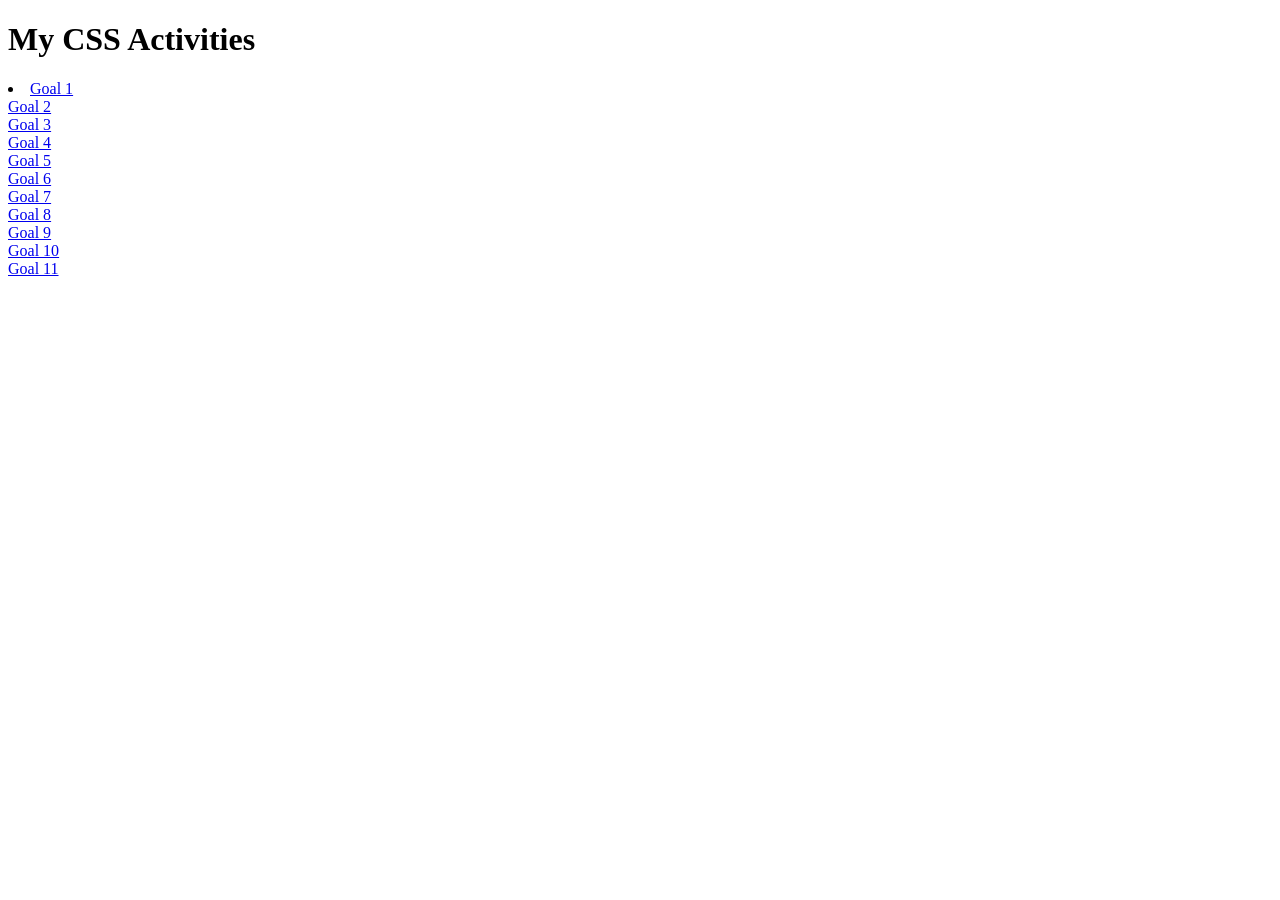
<file: index.html>
<!DOCTYPE html>
<html lang="en">
    <head>
        <meta charset="UTF8">
        <title>1CSS_Activities</title>
    </head>

    <body>
        <h1>My CSS Activities</h1>
            <li>
                <a href="goal1.html">Goal 1</a><br>
                <a href="goal2.html">Goal 2</a><br>
                <a href="goal3.html">Goal 3</a><br>
                <a href="goal4.html">Goal 4</a><br>
                <a href="goal5.html">Goal 5</a><br>
                <a href="goal6.html">Goal 6</a><br>
                <a href="goal7.html">Goal 7</a><br>
                <a href="goal8.html">Goal 8</a><br>
                <a href="goal9.html">Goal 9</a><br>
                <a href="goal10.html">Goal 10</a><br>
                <a href="goal11.html">Goal 11</a>
            </li>
    </body>
</html>
</file>
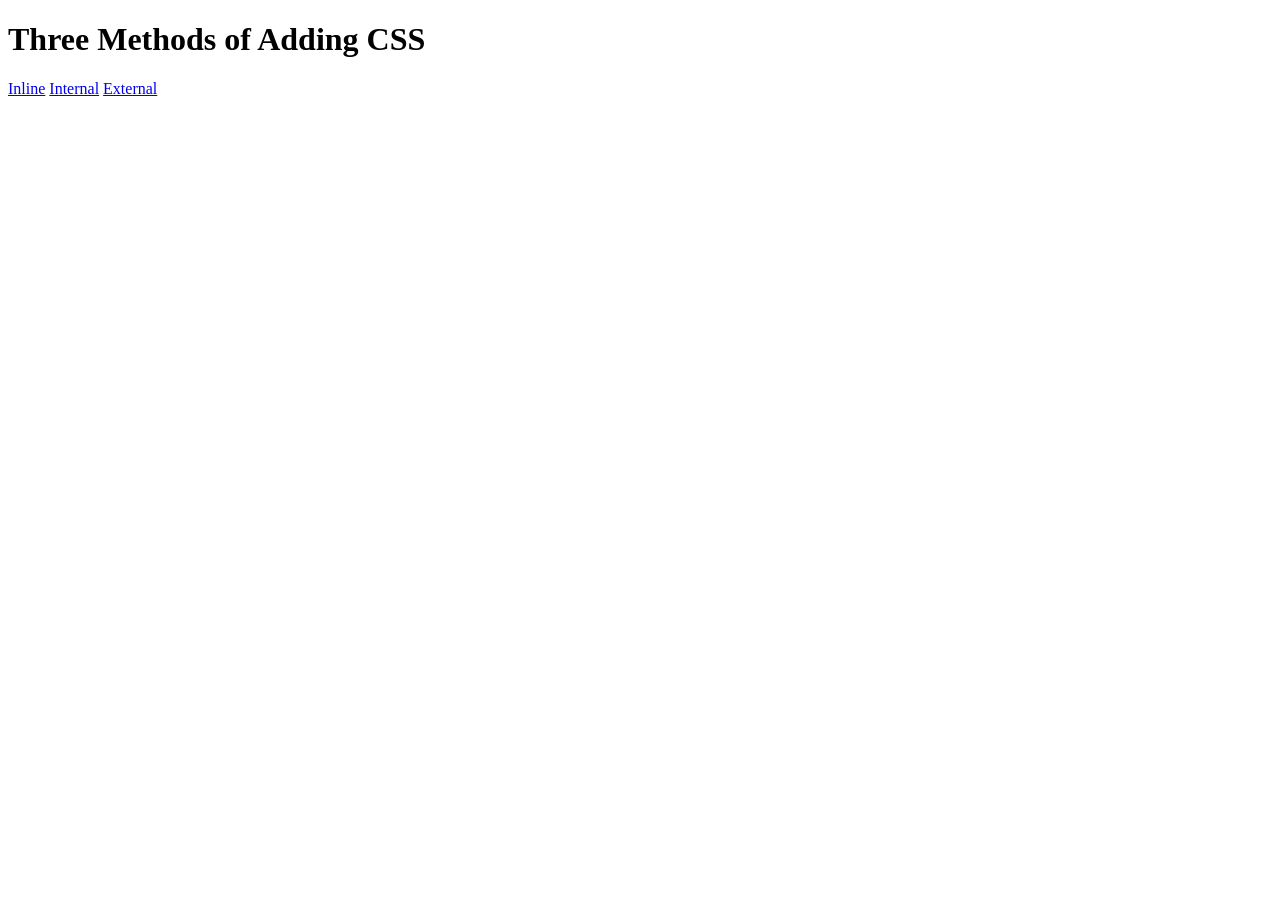
<file: goal1.html>
<!DOCTYPE html>
<html lang="en">
    <head>
        <meta charset="UTF-8">
        <title>1CSS_Act_G1</title>
    </head>
    <body>
        <h1>Three Methods of Adding CSS</h1>
        <a href="inline.html">Inline</a> <a href="internal.html">Internal</a> <a href="external.html">External</a>
    </body>
</html>
</file>
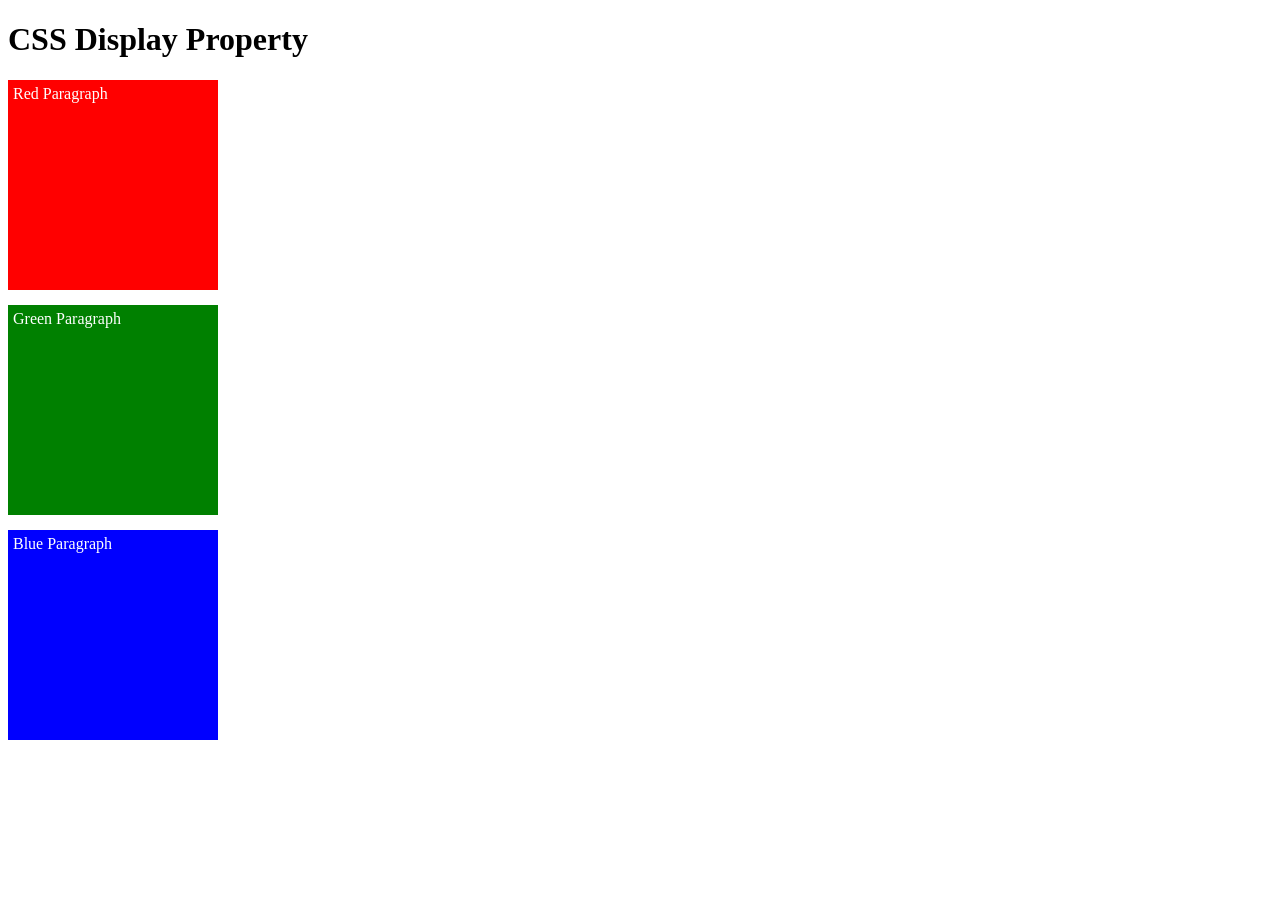
<file: goal10.html>
<!DOCTYPE html>
<html lang="en">
    <head>
        <meta charset="UTF-8">
        <meta name="viewport" content="width=device-width, initial-scale=1.0">
        <title>1CSS_Act_G10</title>
        <style>
            body { 
                font-family: 'Times New Roman', Times, serif; 
            }
            .box {
            display: block; 
            width: 200px;
            height: 200px;
            color: white;
            padding: 5px;
            margin-bottom: 15px;
            }
            .red { 
                background-color: red; 
            }
            .green { 
                background-color: green; 
            }
            .blue { 
                background-color: blue;
             }
        </style>
    </head>

    <boday>
        <h1>CSS Display Property</h1>
        <div class="box red">Red Paragraph</div>
        <div class="box green">Green Paragraph</div>
        <div class="box blue">Blue Paragraph</div>
    </boday>
</html>
</file>
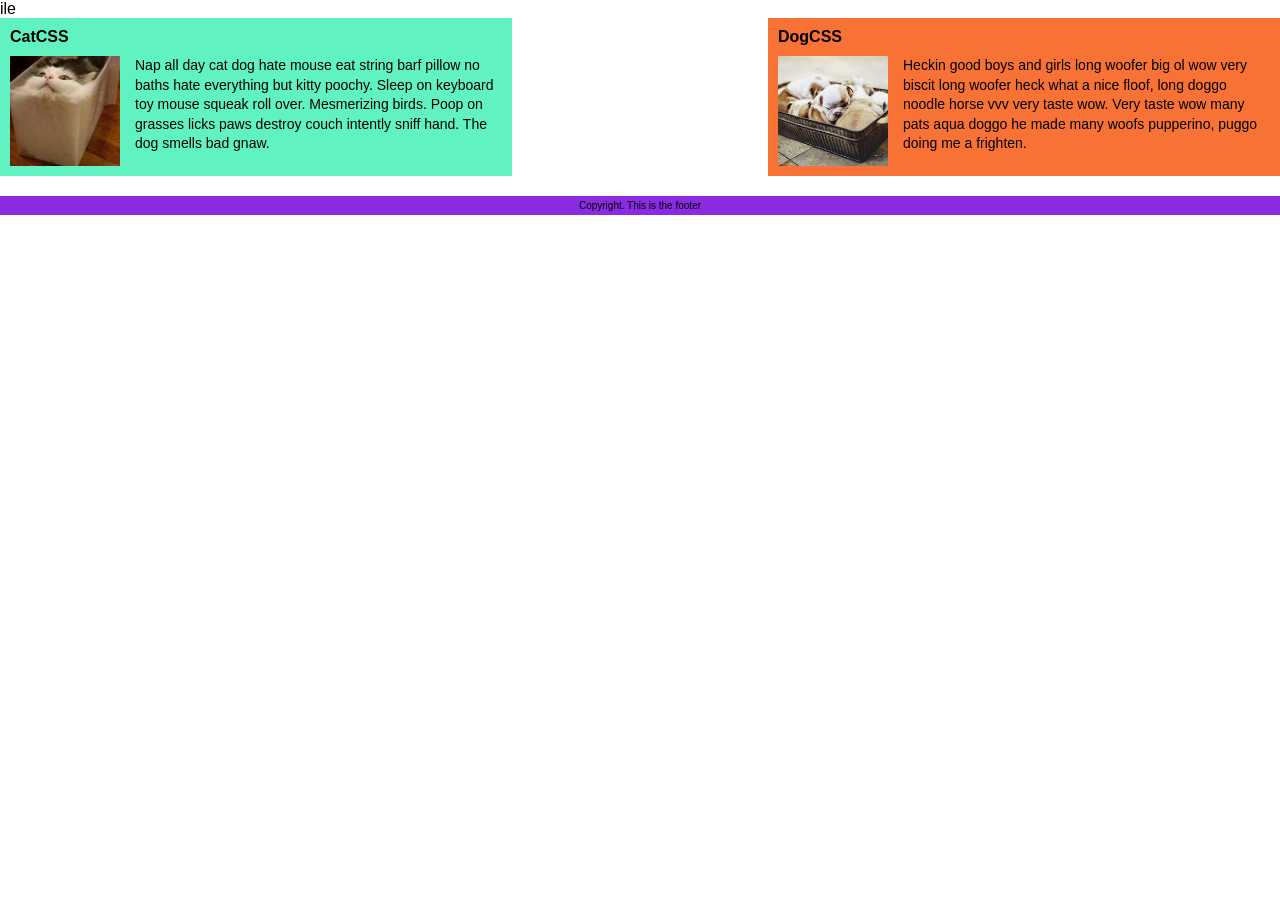
<file: goal11.html>
ile <!DOCTYPE html>
<html lang="en">
    <head>
        <meta charset="UTF-8">
        <meta name="viewport" content="width=device-width, initial-scale=1.0">
        <title>1CSS_Act_G11</title>
        <style>
             body {
            margin: 0;
            padding: 0;
            font-family: sans-serif;
            background-color: #ffffff;
        }

        .cards-container {
            display: flex;
            justify-content: space-between;
            padding: 0;
            width: 100%;
        }

        .card {
            width: 40%;
            padding: 10px;
            box-sizing: border-box;
            display: flex;
            flex-direction: column;
        }

        .card-header {
            font-weight: bold;
            font-size: 16px;
            margin-bottom: 10px;
        }

        .card-content {
            display: flex;
            align-items: flex-start;
        }

        .card-image {
            width: 110px;
            height: 110px;
            object-fit: cover;
            margin-right: 15px;
            flex-shrink: 0;
        }

        .card-text {
            font-size: 14px;
            line-height: 1.4;
        }

        .cat-card {
            background-color: #61f2c2; 
            color: #000000;
        }

        .dog-card {
            background-color: #f77234; 
            color: #000000;
        }

        footer {
            width: 100%;
            background-color: #8a2be2; 
            color: #000000;
            text-align: center;
            font-size: 10px;
            padding: 4px 0;
            margin-top: 20px;
        }
        </style>
    </head>

    <body>
        <div class="cards-container">
        
        <div class="card cat-card">
            <div class="card-header">CatCSS</div>
            <div class="card-content">
                <img class="card-image" src="cat.jpeg" alt="Cat in a box">
                <div class="card-text">
                    Nap all day cat dog hate mouse eat string barf pillow no baths hate everything but kitty poochy. Sleep on keyboard toy mouse squeak roll over. Mesmerizing birds. Poop on grasses licks paws destroy couch intently sniff hand. The dog smells bad gnaw.
                </div>
            </div>
        </div>

        <div class="card dog-card">
            <div class="card-header">DogCSS</div>
            <div class="card-content">
                <img class="card-image" src="dog.jpeg" alt="Puppies in a basket">
                <div class="card-text">
                    Heckin good boys and girls long woofer big ol wow very biscit long woofer heck what a nice floof, long doggo noodle horse vvv very taste wow. Very taste wow many pats aqua doggo he made many woofs pupperino, puggo doing me a frighten.
                </div>
            </div>
        </div>

    </div>

    <footer>
        Copyright. This is the footer
    </footer>

    </body>
</html>
</file>
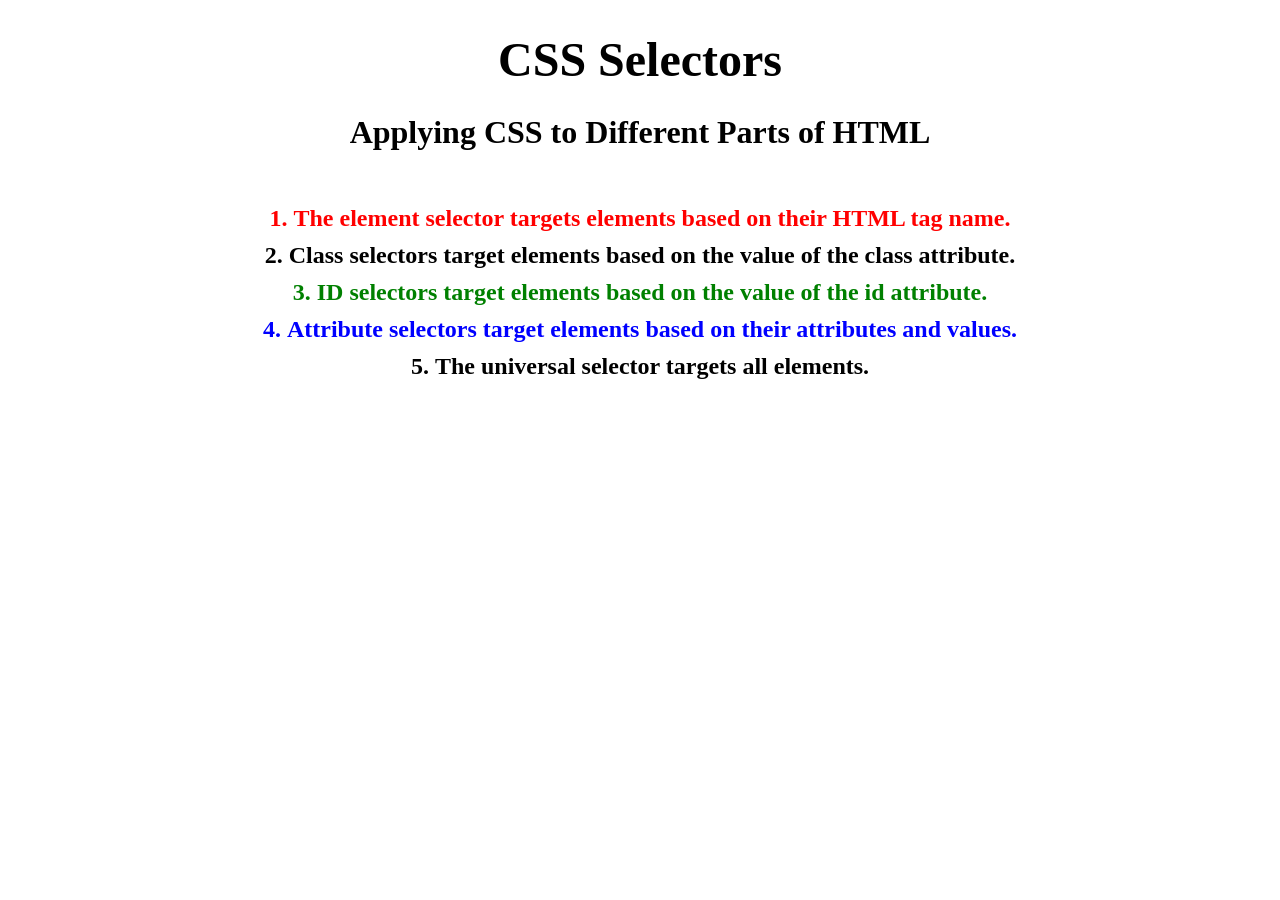
<file: goal2.html>
<!DOCTYPE html>
<html lang="en">
<head>
    <meta charset="UTF-8">
    <meta name="viewport" content="width=device-width, initial-scale=1.0">
    <title>1CSS_Act_G2</title>
    <link rel="stylesheet" href="goal2.css">
</head>
<body>

    <h1>CSS Selectors</h1>
    <h2>Applying CSS to Different Parts of HTML</h2>

    <ol>
        <li class="element-text">The element selector targets elements based on their HTML tag name.</li>
        <li class="class-text">Class selectors target elements based on the value of the class attribute.</li>
        <li id="id-text">ID selectors target elements based on the value of the id attribute.</li>
        <li data-type="attribute">Attribute selectors target elements based on their attributes and values.</li>
        <li>The universal selector targets all elements.</li>
    </ol>

</body>
</html>
</file>
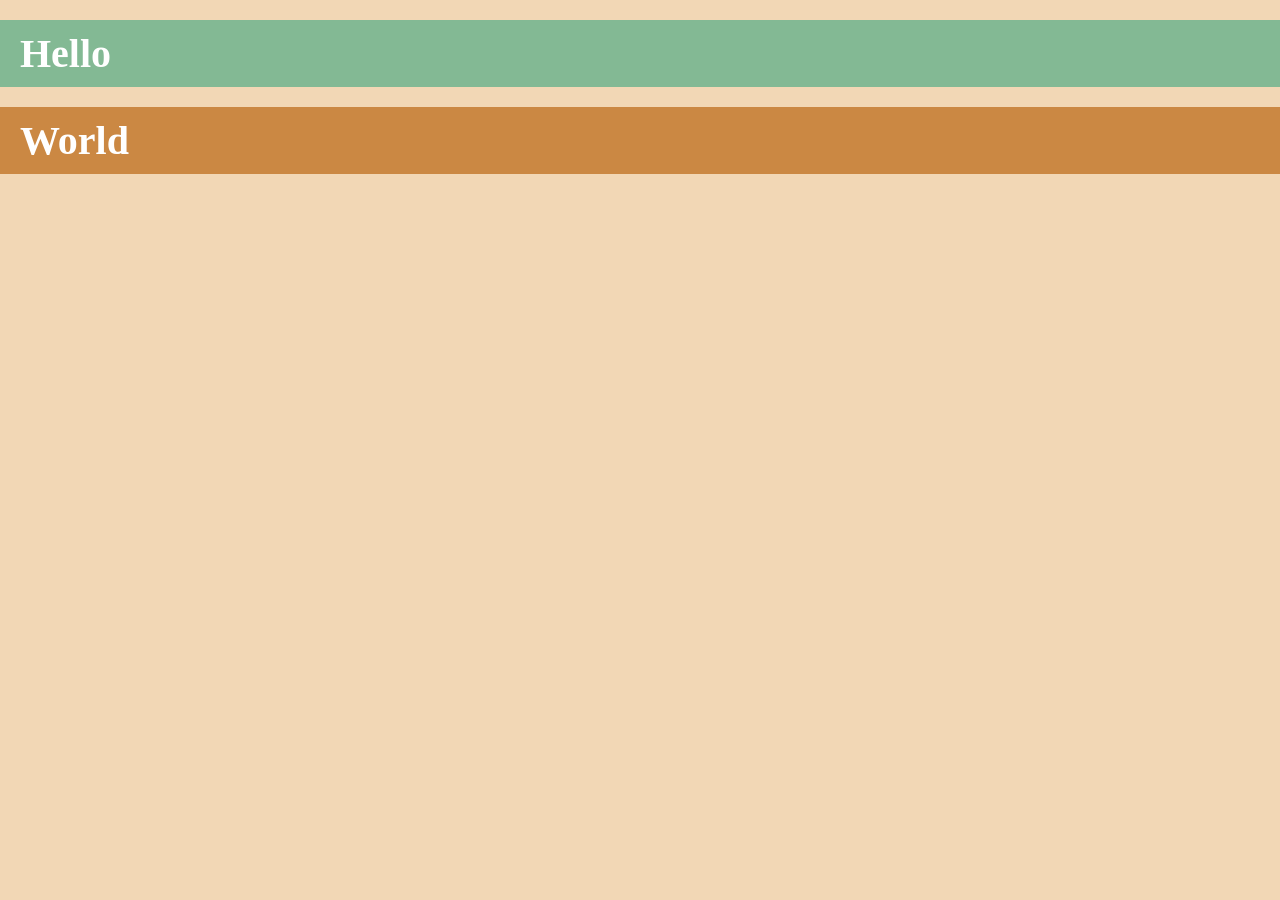
<file: goal3.html>
<!DOCTYPE html>
<html lang="en">
<head>
    <meta charset="UTF-8">
    <meta name="viewport" content="width=device-width, initial-scale=1.0">
    <title>1CSS_Act_G3</title>
    <link rel="stylesheet" href="goal3.css">
</head>

    <body>
        <div class="band green">Hello</div>
        <div class="band brown">World</div>
    </body>
</html>
</file>
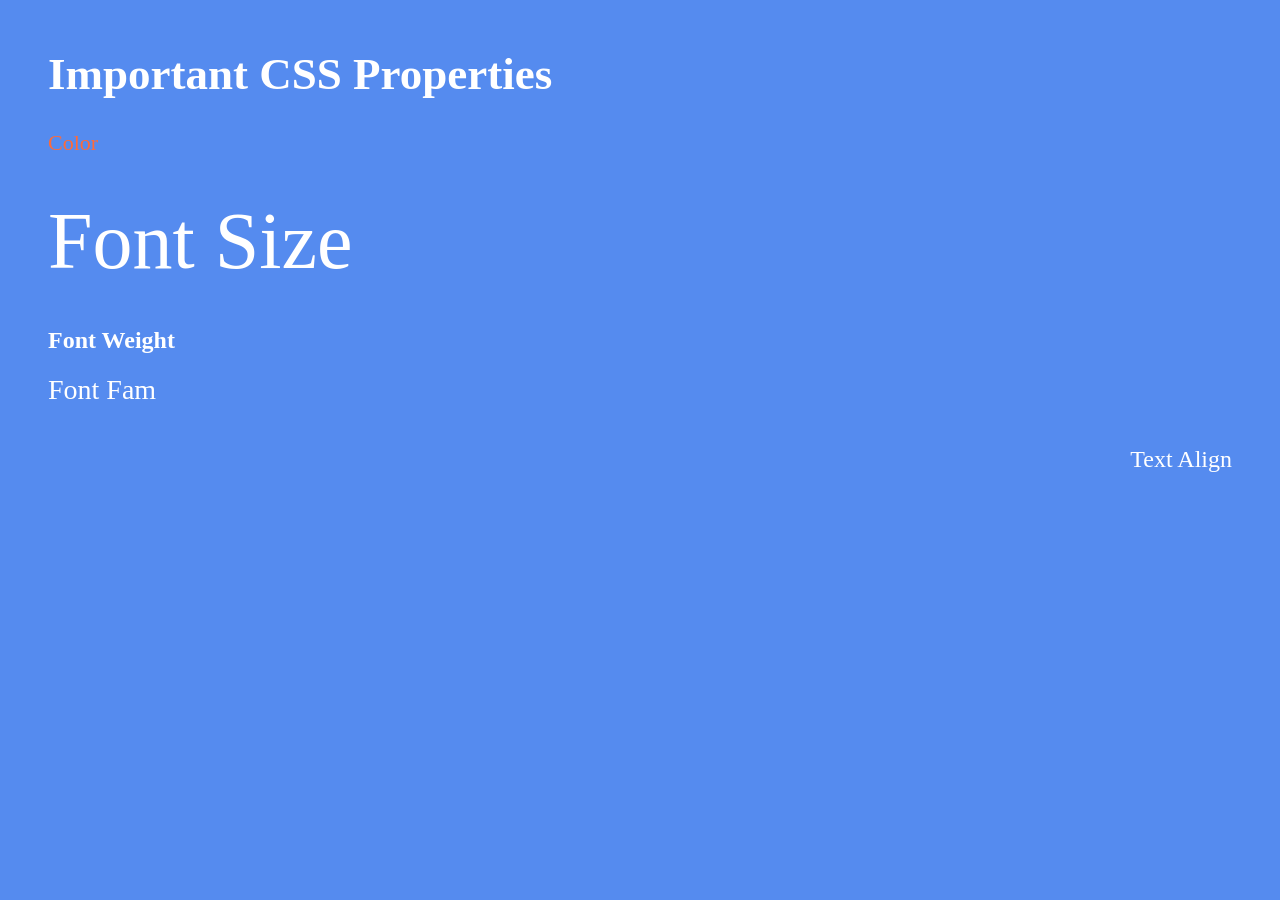
<file: goal4.html>
<!DOCTYPE html>
<html lang="en">
    <head>
        <meta charset="UTF-8">
        <meta name="viewport" content="width=device-width, initial-scale=1.0">

        <title>1CSS_Act_G4</title>
        <link rel="stylesheet" href="goal4.css">     
    </head>

    <body>
        <h1>Important CSS Properties</h1>
        <div class="small">Color</div>
        <div class="big">Font Size</div>
        <div class="weight">Font Weight</div>
        <div class="fam">Font Fam</div>
        <div class="text">Text Align</div>
    </body>
</html>
</file>
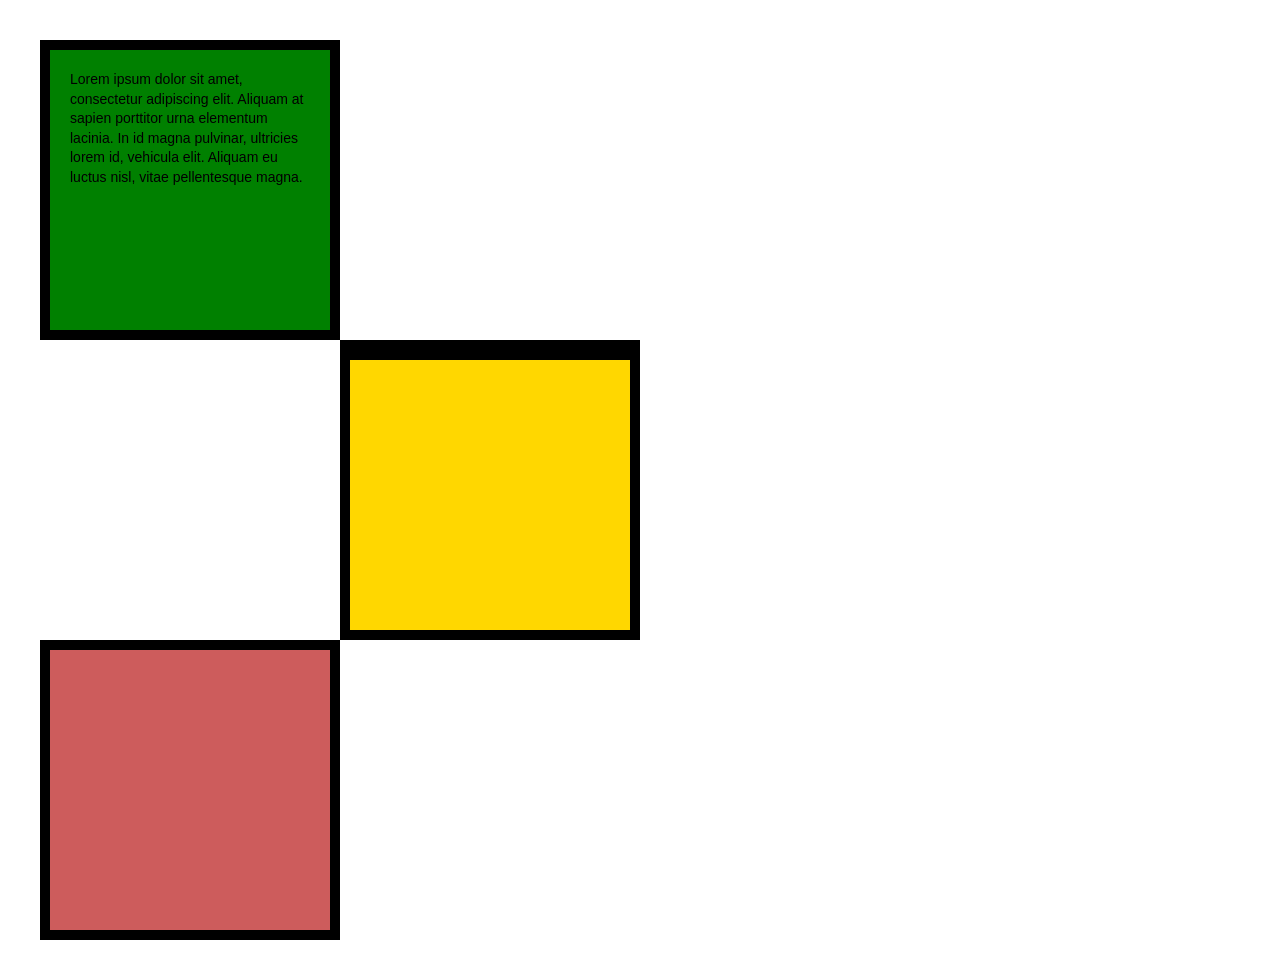
<file: goal5.html>
<!DOCTYPE html>
<html lang="en">
    <head>
        <meta charset="UTF-8">
        <meta name="viewport" content="width=device-width, initial-scale=1.0">
        <title>1CSS_Act_G5</title>
        <link rel="stylesheet" href="goal5.css">
    </head>

    <boday>
        <div class="box top">
        Lorem ipsum dolor sit amet, consectetur adipiscing elit. Aliquam at sapien porttitor urna elementum lacinia. In id magna pulvinar, ultricies lorem id, vehicula elit. Aliquam eu luctus nisl, vitae pellentesque magna.
    </div>

    <div class="box middle"></div>

    <div class="box bottom"></div>
    </boday>
</html>
</file>
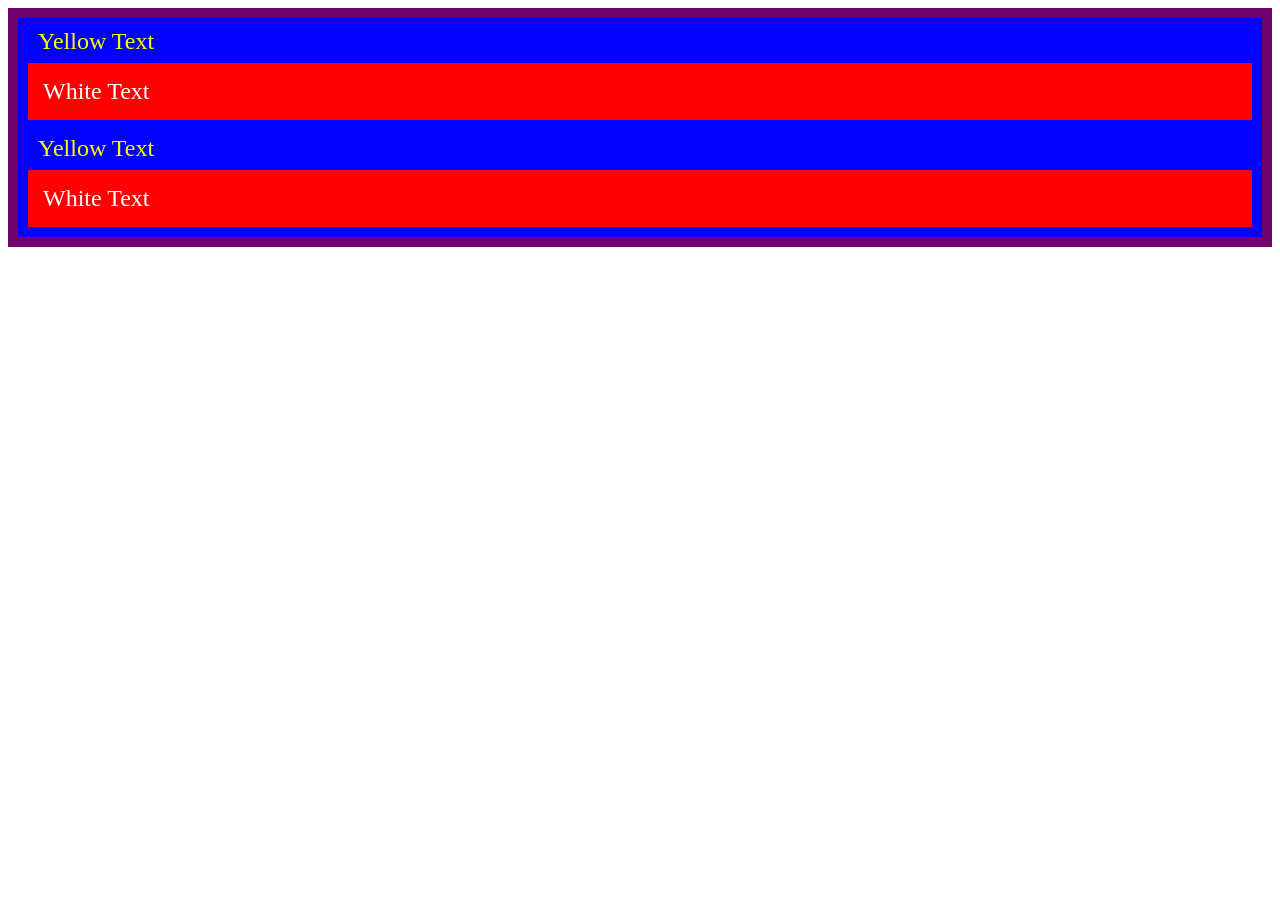
<file: goal6.html>
<!DOCTYPE html>
<html lang="en">
    <head>
        <meta charset="UTF-8">
        <meta name="viewport" content="width=device-width, initial-scale=1.0">
        <title>1CSS_Act_G6</title>
        <link rel="stylesheet" href="goal6.css">
    </head>

    <boday>
        <div class="box purple">
        <div class="box blue">
            
            <div class="text">
                <div class="yellow">Yellow Text</div>
                <div class="box red">White Text</div>
            </div>

            <div class="text">
                <div class="yellow">Yellow Text</div>
                <div class="box red">White Text</div>
            </div>

        </div>
    </div>
    </boday>
</html>
</file>
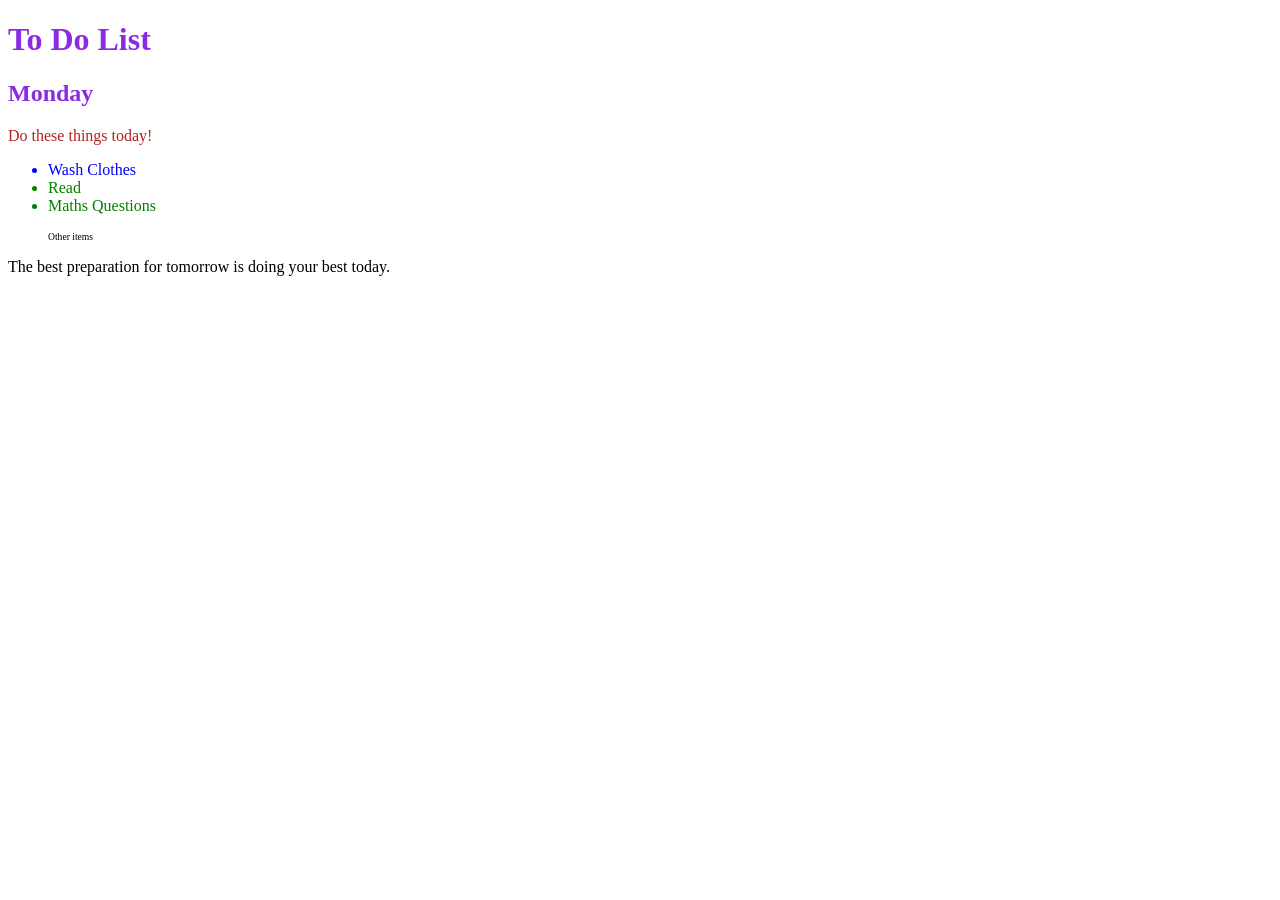
<file: goal7.html>
<!DOCTYPE html>
<html lang="en">

<head>
  <meta charset="UTF-8">
  <title>Combining CSS Selectors</title>
  <link rel="stylesheet" href="./goal7.css">
</head>

<!-- Don't change any of the HTML code! -->

<body>  
  <h1>To Do List</h1>
  <h2>Monday</h2>
  <div class="box">
    <p class="done">Do these things today!</p>
    <ul class="list">
      <li>Wash Clothes</li>
      <li class="done">Read</li>
      <li class="done">Maths Questions</li>
    </ul>
  </div>

  <ul>
    <p class="done">Other items</p>
  </ul>
  <p>The best preparation for tomorrow is doing your best today.</p>

</body>

</html>
</file>
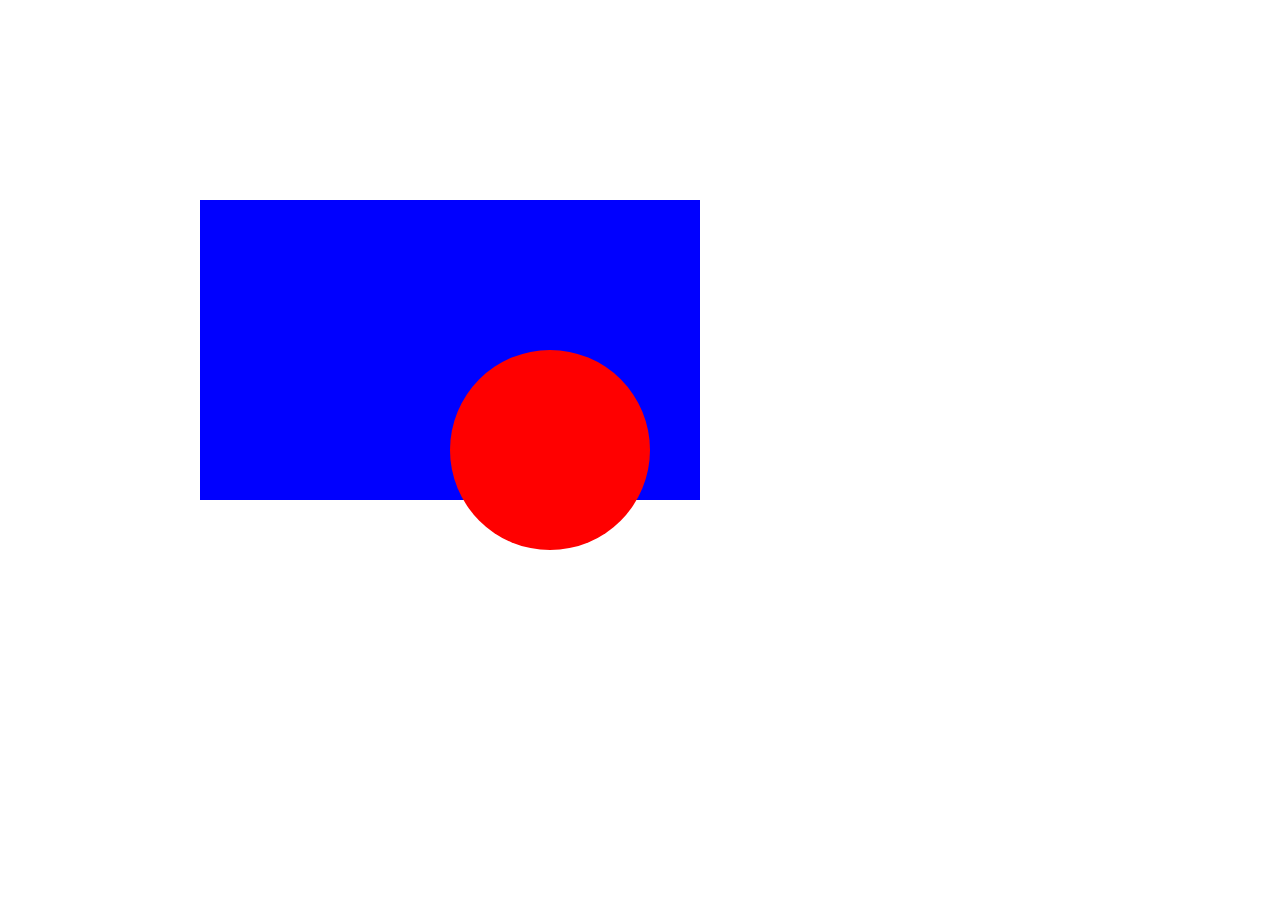
<file: goal8.html>
<!DOCTYPE html>
<html lang="en">
    <head>
        <meta charset="UTF-8">
        <meta name="viewport" content="width=device-width, initial-scale=1.0">
        <title>1CSS_Act_G8</title>
        <link rel="stylesheet" href="goal8.css">
    </head>

    <boday>
        <div class="blue">
            <div class="circle"></div>
    </div>
    </boday>
</html>
</file>
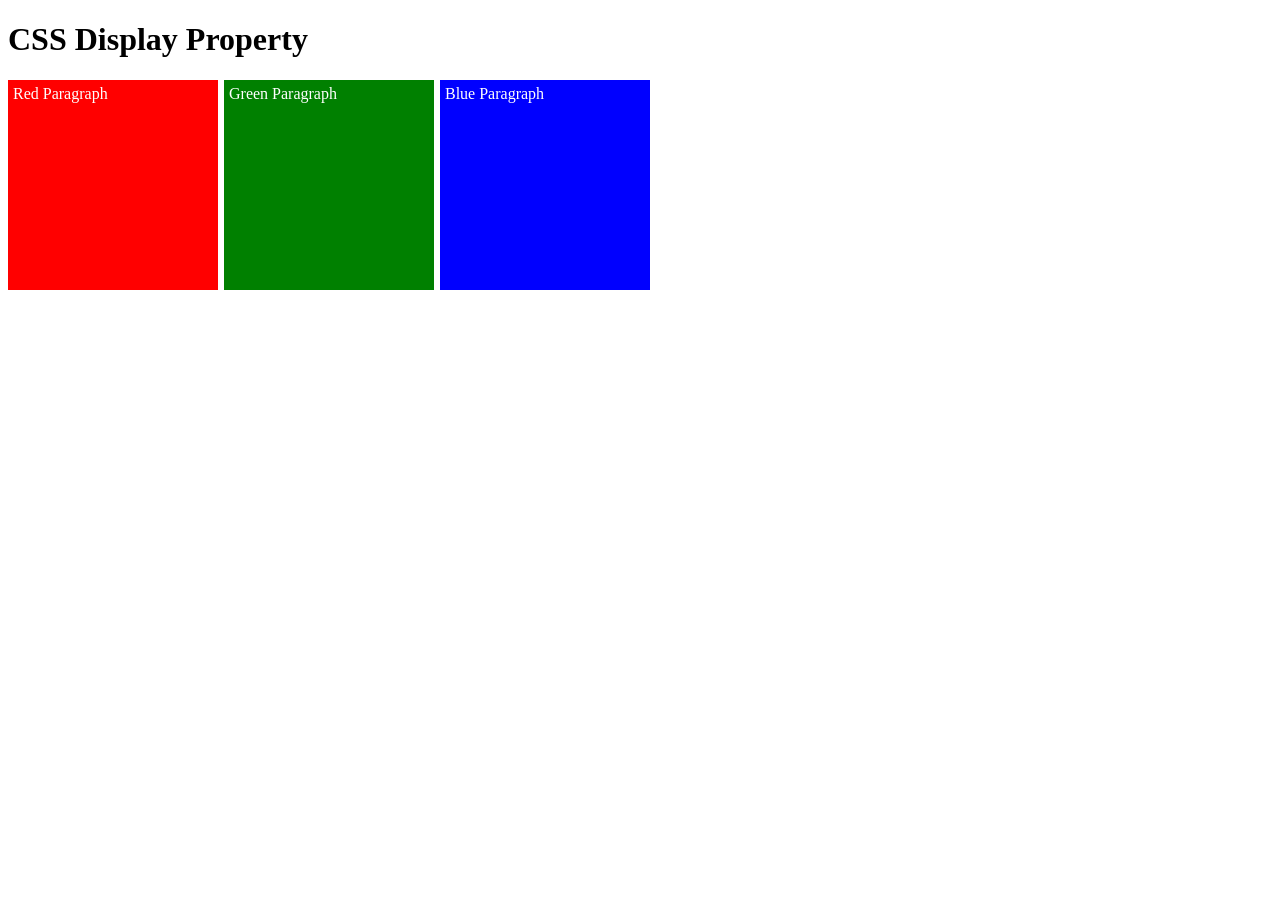
<file: goal9.html>
<!DOCTYPE html>
<html lang="en">
    <head>
        <meta charset="UTF-8">
        <meta name="viewport" content="width=device-width, initial-scale=1.0">
        <title>1CSS_Act_G9</title>
        <style>
            body { 
                font-family: 'Times New Roman', Times, serif; 
            }
            .box {
            display: inline-block; 
            width: 200px;
            height: 200px;
            color: white;
            padding: 5px;
            margin-right: 2px;
            vertical-align: top;
            }
            .red { 
                background-color: red; 
            }
            .green { 
                background-color: green; 
            }
            .blue { 
                background-color: blue;
             }
        </style>
    </head>

    <boday>
        <h1>CSS Display Property</h1>
        <div class="box red">Red Paragraph</div>
        <div class="box green">Green Paragraph</div>
        <div class="box blue">Blue Paragraph</div>
    </boday>
</html>
</file>
<file: goal2.css>
* {
    text-align: center;
    font-family: 'Times New Roman', Times, serif;
}

h1 {
    font-size: 3rem;
    margin-bottom: 10px;
}

h2 {
    font-size: 2rem;
    margin-bottom: 30px;
}

ol {
    display: inline-block;
    padding-left: 0;
    list-style-position: inside;
    font-size: 1.5rem;
    font-weight: bold;
}

li {
    margin-bottom: 10px;
}

.element-text {
    color: red;
}

.class-text {
    color: black;
}

#id-text {
    color: green;
}

li[data-type="attribute"] {
    color: blue;
}
</file>
<file: goal3.css>
body{
    background-color: rgb(242, 215, 181);
    margin: 0;
    padding: 20px 0;
    font-family: serif;
    font-weight: bold;
    font-size: 40px;
    color: white;
}        
.band {
   padding: 10px 20px;
    margin-bottom: 20px;
    width: 100%;
    box-sizing: border-box;
}
.green {
    background-color: #83b994;
}
.brown {
    background-color: #cb8843;
}
</file>
<file: goal4.css>
body {
    background-color: #558bef; 
    color: white;
    font-family: serif;
    padding: 40px;
}

h1 {
    font-size: 45px;
    margin-top: 0;
}

.small {
    color: #ff6a39; 
        font-size: 22px;
}

.big {
    font-size: 80px;
    margin: 40px 0;
}

.weight {
    font-weight: bold;
    font-size: 24px;
    margin-bottom: 20px;
}

.fam {
    font-family: cursive;
    font-size: 28px;
}

.text {
    text-align: right;
    font-size: 24px;
    margin-top: 40px;
}
</file>
<file: goal5.css>
body {
    margin: 40px;
    font-family: sans-serif;
}

.box {
    width: 300px;
    height: 300px;
    box-sizing: border-box;
}

.top {
    background-color: rgb(0, 128, 0);
    border: 10px solid black;
    padding: 20px; 
    overflow: hidden;
    font-size: 14px;
    line-height: 1.4;
}

.middle {
    background-color: #ffd700;
    border-top: 20px solid black;  
    border-right: 10px solid black; 
    border-bottom: 10px solid black;
    border-left: 10px solid black;
    margin-left: 300px; 
}

.bottom {
    background-color: #cd5c5c;
    border: 10px solid black;
    margin-top: 0px; 
}
</file>
<file: goal6.css>
.box {
    padding: 10px;
    box-sizing: border-box;
    font-family: serif;
}

.purple {
    background-color: #700070;
    width: 100%;
}

.blue {
    background-color: #0000ff;
}

.text {
    margin-bottom: 15px;
}

.text:last-child {
    margin-bottom: 0;
}

.yellow {
    color: #ffff00;
    font-size: 24px;
    margin-bottom: 8px;
    padding-left: 10px;
}

.red {
    background-color: #ff0000;
    color: #ffffff;
    font-size: 24px;
    padding: 15px;
}
</file>
<file: goal7.css>
h1, h2 {
  color: blueviolet;
}

.box > p {
  color: firebrick;
}

.list li {
  color: blue;
}

.list li.done {
  color: green;
}

ul p {
  font-size: 0.6rem;
}
</file>
<file: goal8.css>
body {
    margin: 0;
    padding: 0;
    background-color: #ffffff;
}

.blue {
    position: absolute;
    top: 200px;         
    left: 200px;       
    width: 500px;       
    height: 300px;     
    background-color: #0000ff;
}

.circle {
    position: absolute;
    left: 250px;        
    top: 150px;        
    width: 200px;       
    height: 200px;
    background-color: #ff0000;
    border-radius: 50%; 
}
</file>
